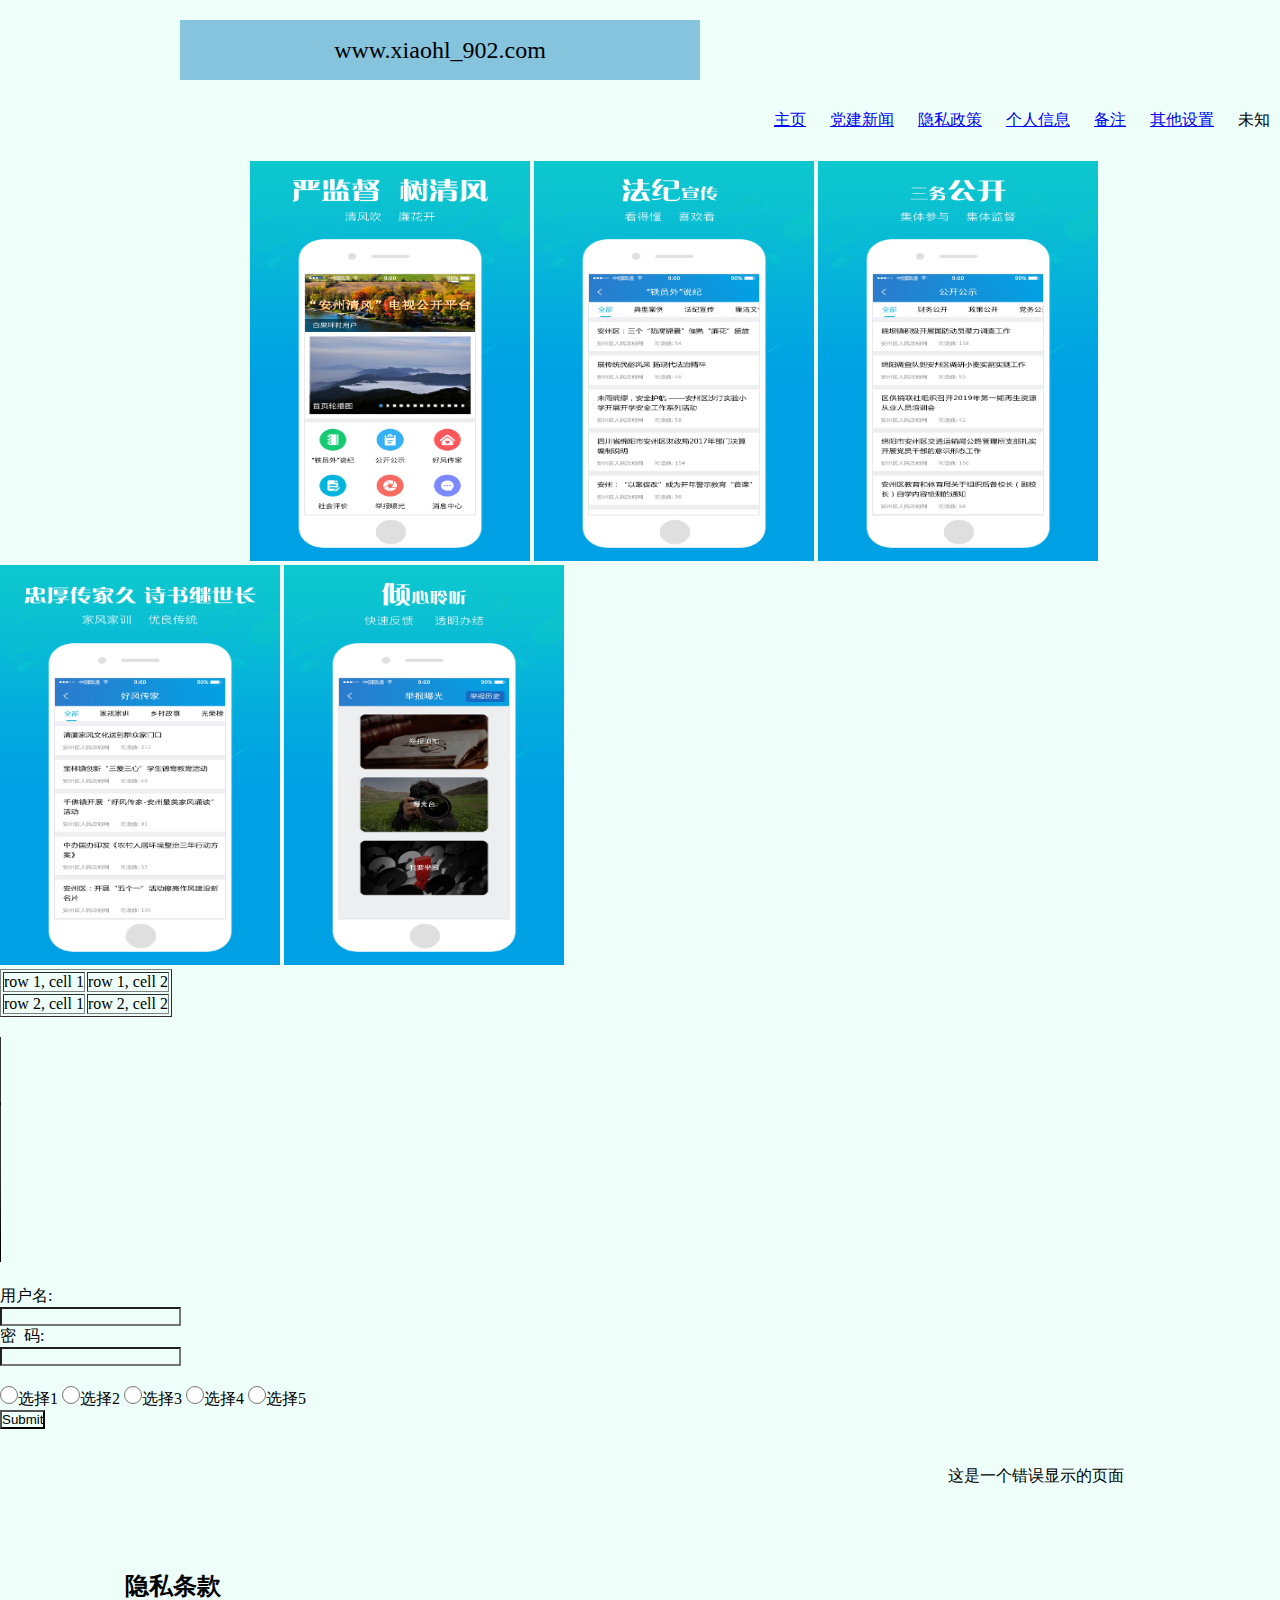
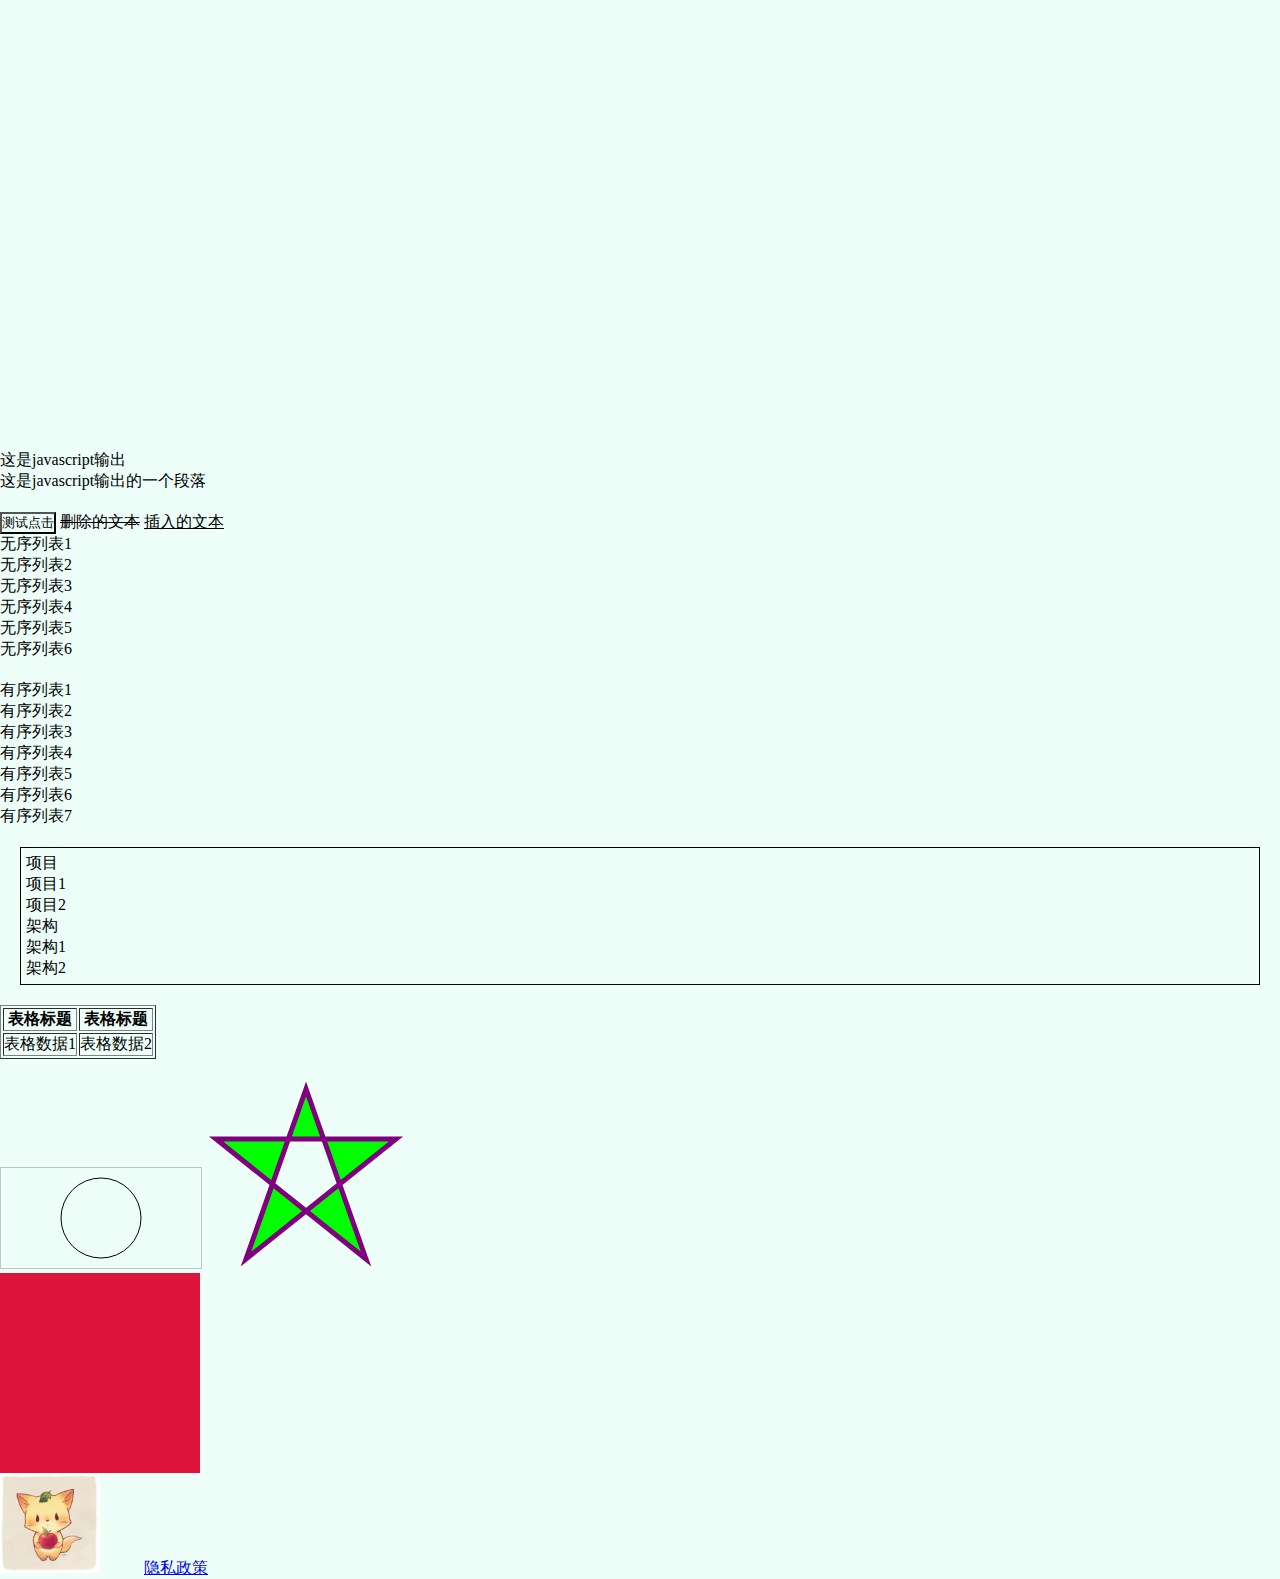
<file: index.html>
<!DOCTYPE html><html lang="en"><head>    <meta charset="UTF-8">    <title>首页</title>    <!--标签定义了文档与外部资源之间的关系。-->    <link rel="stylesheet" type="text/css" href="css/index_css.css">    <!--<link rel="script" type="text/html" href="js/index.js">-->    <!-- 标签描述了基本的链接地址/链接目标，该标签作为HTML文档中所有的链接标签的默认链接:-->    <base href="" target="_blank">    <!--<meta http-equiv="refresh" content="5">-->    <script>        function drag(ev) {            ev.dataTransfer.setData("Text", ev.target.id);        }        //图片拖动        function allowDrop(ev) {            ev.preventDefault();            // alert("1")        }        function drop(ev) {            ev.preventDefault();            var data = ev.dataTransfer.getData("Text");            ev.target.appendChild(document.getElementById(data));        }    </script></head><body style="overflow-x:hidden;overflow-y:scroll"><div class="foot">    <div class="head">        <p class="head_name">www.xiaohl_902.com</p>    </div>    <div class="content_title">        <ul>            <li><a href="model/user/xiaohl.html">主页</a></li>            <li><a href="model/news/news.html">党建新闻</a></li>            <li><a href="model/user/privacy_policy.html">隐私政策</a></li>            <li><a href="model/user/user_info.html">个人信息</a></li>            <li><a href="model/user/remark.html">备注</a></li>            <li><a href="model/setting/setting.html">其他设置</a></li>            <li><a>未知</a></li>        </ul>    </div>    <div style="display:inline;margin-left: 250px">        <img src="img/3.png" style="width: 280px;height: 400px">        <img src="img/4.png" style="width: 280px;height: 400px">        <img src="img/5.png" style="width: 280px;height: 400px">        <img src="img/6.png" style="width: 280px;height: 400px">        <img src="img/7.png" style="width: 280px;height: 400px">    </div>    <div style="width: 300px;height :auto;">        <table border="1">            <tr>                <td>row 1, cell 1</td>                <td>row 1, cell 2</td>            </tr>            <tr>                <td>row 2, cell 1</td>                <td>row 2, cell 2</td>            </tr>        </table>    </div>    <video style="width:400px; height:225px;margin-top: 20px" controls>        <source src="http://clips.vorwaerts-gmbh.de/big_buck_bunny.mp4" type="video/mp4">    </video>    <div style="width: 200px; height: auto; margin-top: 20px">        <form>            用户名:<input type="text" name="user_name">            <br>            密&nbsp;&nbsp;码: <input type="password" name="user_password">        </form>    </div>    <form style="width: auto;height: auto;margin-top: 20px">        <input type="radio" style="width: 18px;height: 18px;" name="age">选择1        <input type="radio" style="width: 18px;height: 18px;" name="age">选择2        <input type="radio" style="width: 18px;height: 18px;" name="age">选择3        <input type="radio" style="width: 18px;height: 18px;" name="age">选择4        <input type="radio" style="width: 18px;height: 18px;" name="age">选择5    </form>    <form style="width: 120px;height: 40px" action="1">        <input type="submit" name="btn_submit">    </form>    <!--内嵌网页-->    <div style="display: inline;width: auto;height:auto">        <div style="width: 340px;height:600px;float: right">            <iframe src="model/default.html" frameborder="0"></iframe>        </div>        <div style="width: 340px;height:600px;">            <iframe src="model/user/privacy_policy.html" frameborder="0"></iframe>        </div>    </div>    <script>        document.write("这是javascript输出")    </script>    <noscript>该浏览器不支持JavaScript</noscript>    <script>        document.write("<p style='width: auto;height:auto'>这是javascript输出的一个段落</p>")    </script>    <button onclick="onclick" style="width: auto;height: auto;margin-top: 20px">        测试点击    </button>    <del>删除的文本</del>    <ins>插入的文本</ins>    <ul>        <li>无序列表1</li>        <li>无序列表2</li>        <li>无序列表3</li>        <li>无序列表4</li>        <li>无序列表5</li>        <li>无序列表6</li>    </ul>    <ol style="margin-top: 20px">        <li>有序列表1</li>        <li>有序列表2</li>        <li>有序列表3</li>        <li>有序列表4</li>        <li>有序列表5</li>        <li>有序列表6</li>        <li>有序列表7</li>    </ol>    <!--定义列表-->    <dl style="border:1px solid #000000;margin-top: 20px;margin-left: 20px;margin-right: 20px;padding: 5px">        <dt>项目</dt>        <dd>项目1</dd>        <dd>项目2</dd>        <dt>架构</dt>        <dd>架构1</dd>        <dd>架构2</dd>    </dl>    <!--表格-->    <table border="1" style="margin-top: 20px;margin-bottom: 20px">        <tr>            <th>表格标题</th>            <th>表格标题</th>        </tr>        <tr>            <td>表格数据1</td>            <td>表格数据2</td>        </tr>    </table>    <canvas id="myCanvas" width="200" height="100" style="border:1px solid #c3c3c3;">        您的浏览器不支持 HTML5 canvas 标签。    </canvas>    <script>        var c = document.getElementById("myCanvas");        var ctx = c.getContext("2d");        // ctx.fillStyle = "#c190ff";        // ctx.fillRect(0, 0, 190, 90);        ctx.beginPath();        ctx.arc(100, 50, 40, 0, 2 * Math.PI);        ctx.stroke();    </script>    <svg xmlns="http://www.w3.org/2000/svg" version="1.1" height="190">        <polygon points="100,10 40,180 190,60 10,60 160,180"                 style="fill:lime;stroke:purple;stroke-width:5;fill-rule:evenodd;"/>    </svg>    <div id="td1" ondrop="drop(event)" ondragover="allowDrop(event)" draggable="true" ondragstart="drag(event)"         style="width: 200px;height:200px;background: crimson">    </div>    <img id="drag1" src="img/logo.png" draggable="true" ondragstart="drag(event)" ondrop="drop(event)"         ondragover="allowDrop(event)" style="width: 100px;height: 100px;background: #86c3dc">    <a style="margin-top: 100px" class="privacy_policy" href="model/user/privacy_policy.html" target="_blank">隐私政策</a></div></body></html>
</file>
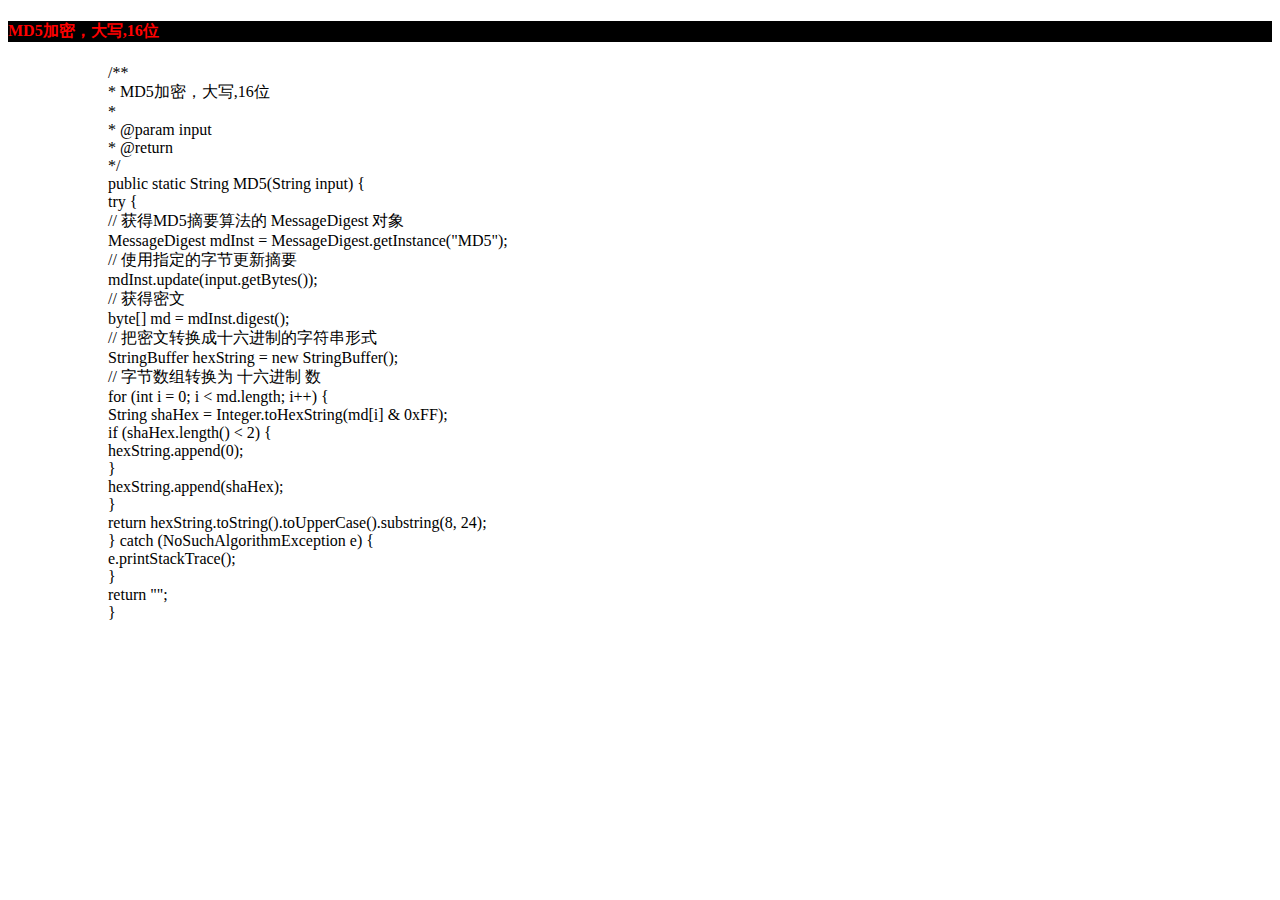
<file: myutil.html>
<!DOCTYPE html>
<html>
<head>
<title>Android 相关的工具</title>

</head>

<body>
	
	
	<h4 style = "color:red;background-color:black;" >
	
	MD5加密，大写,16位 
	
	</h4>

	
	

	<p style ="margin-left:100px;">
	
	
	 /** <br>
     * MD5加密，大写,16位<br>
     *<br>
     * @param input<br>
     * @return<br>
     */<br>
    public static String MD5(String input) {<br>
        try {<br>
            // 获得MD5摘要算法的 MessageDigest 对象<br>
            MessageDigest mdInst = MessageDigest.getInstance("MD5");<br>
            // 使用指定的字节更新摘要<br>
            mdInst.update(input.getBytes());<br>
            // 获得密文<br>
            byte[] md = mdInst.digest();<br>
            // 把密文转换成十六进制的字符串形式<br>
            StringBuffer hexString = new StringBuffer();<br>
            // 字节数组转换为 十六进制 数<br>
            for (int i = 0; i < md.length; i++) {<br>
                String shaHex = Integer.toHexString(md[i] & 0xFF);<br>
                if (shaHex.length() < 2) {<br>
                    hexString.append(0);<br>
                }<br>
                hexString.append(shaHex);<br>
            }<br>
            return hexString.toString().toUpperCase().substring(8, 24);<br>
        } catch (NoSuchAlgorithmException e) {<br>
            e.printStackTrace();<br>
        }<br>
        return "";<br>
    }<br>
	
	</p>
	

</body>
</html>
</file>
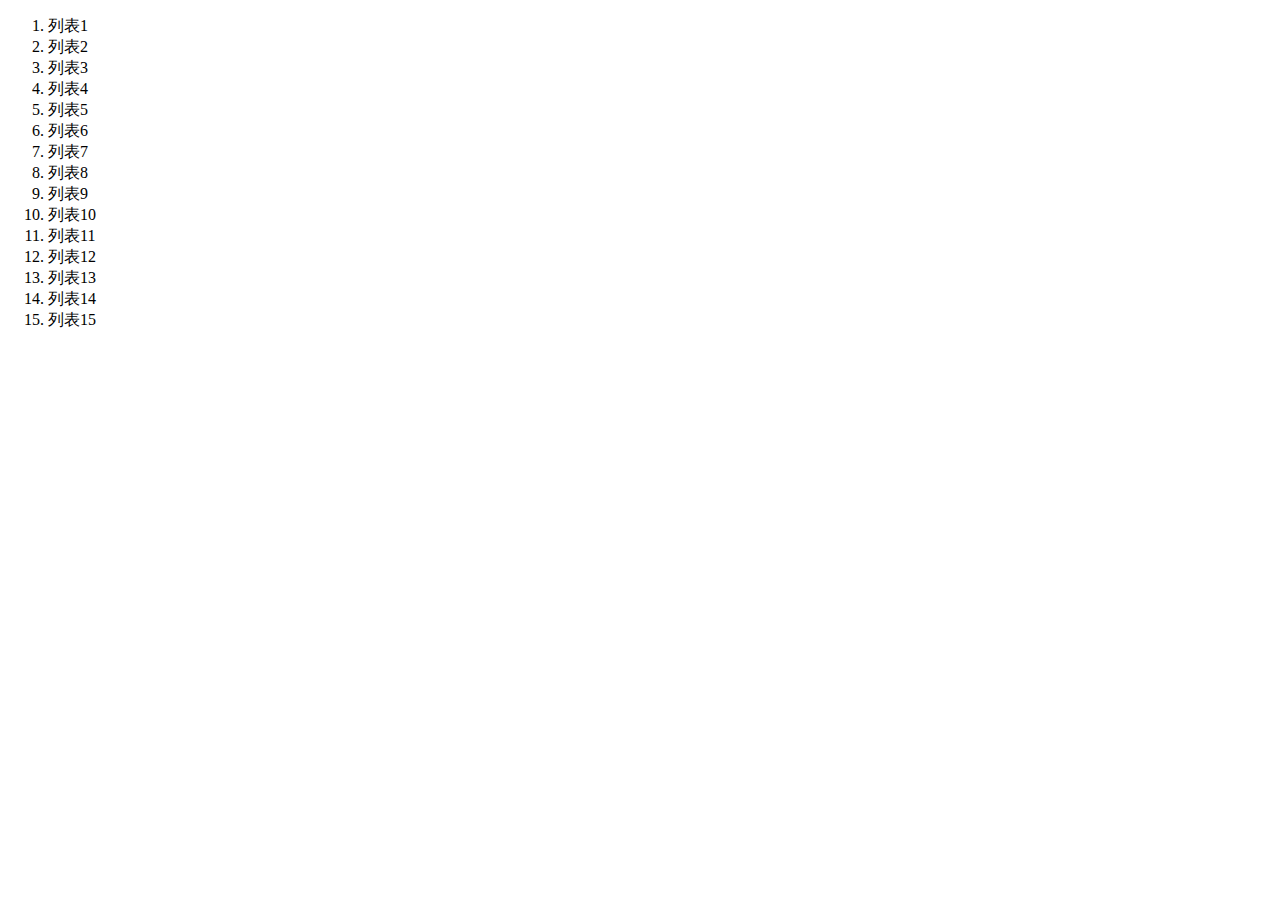
<file: test.html>
<!DOCTYPE html>
<html>
<head>
<title>测试</title>

</head>

<body>
	

	<p style ="margin-left:100px;">
	
	<ol>
		<li>列表1</li>
		<li>列表2</li>
		<li>列表3</li>
		<li>列表4</li>
		<li>列表5</li>
		<li>列表6</li>
		<li>列表7</li>
		<li>列表8</li>
		<li>列表9</li>
		<li>列表10</li>
		<li>列表11</li>
		<li>列表12</li>
		<li>列表13</li>
		<li>列表14</li>
		<li>列表15</li>
	</ol>
	

</body>
</html>
</file>
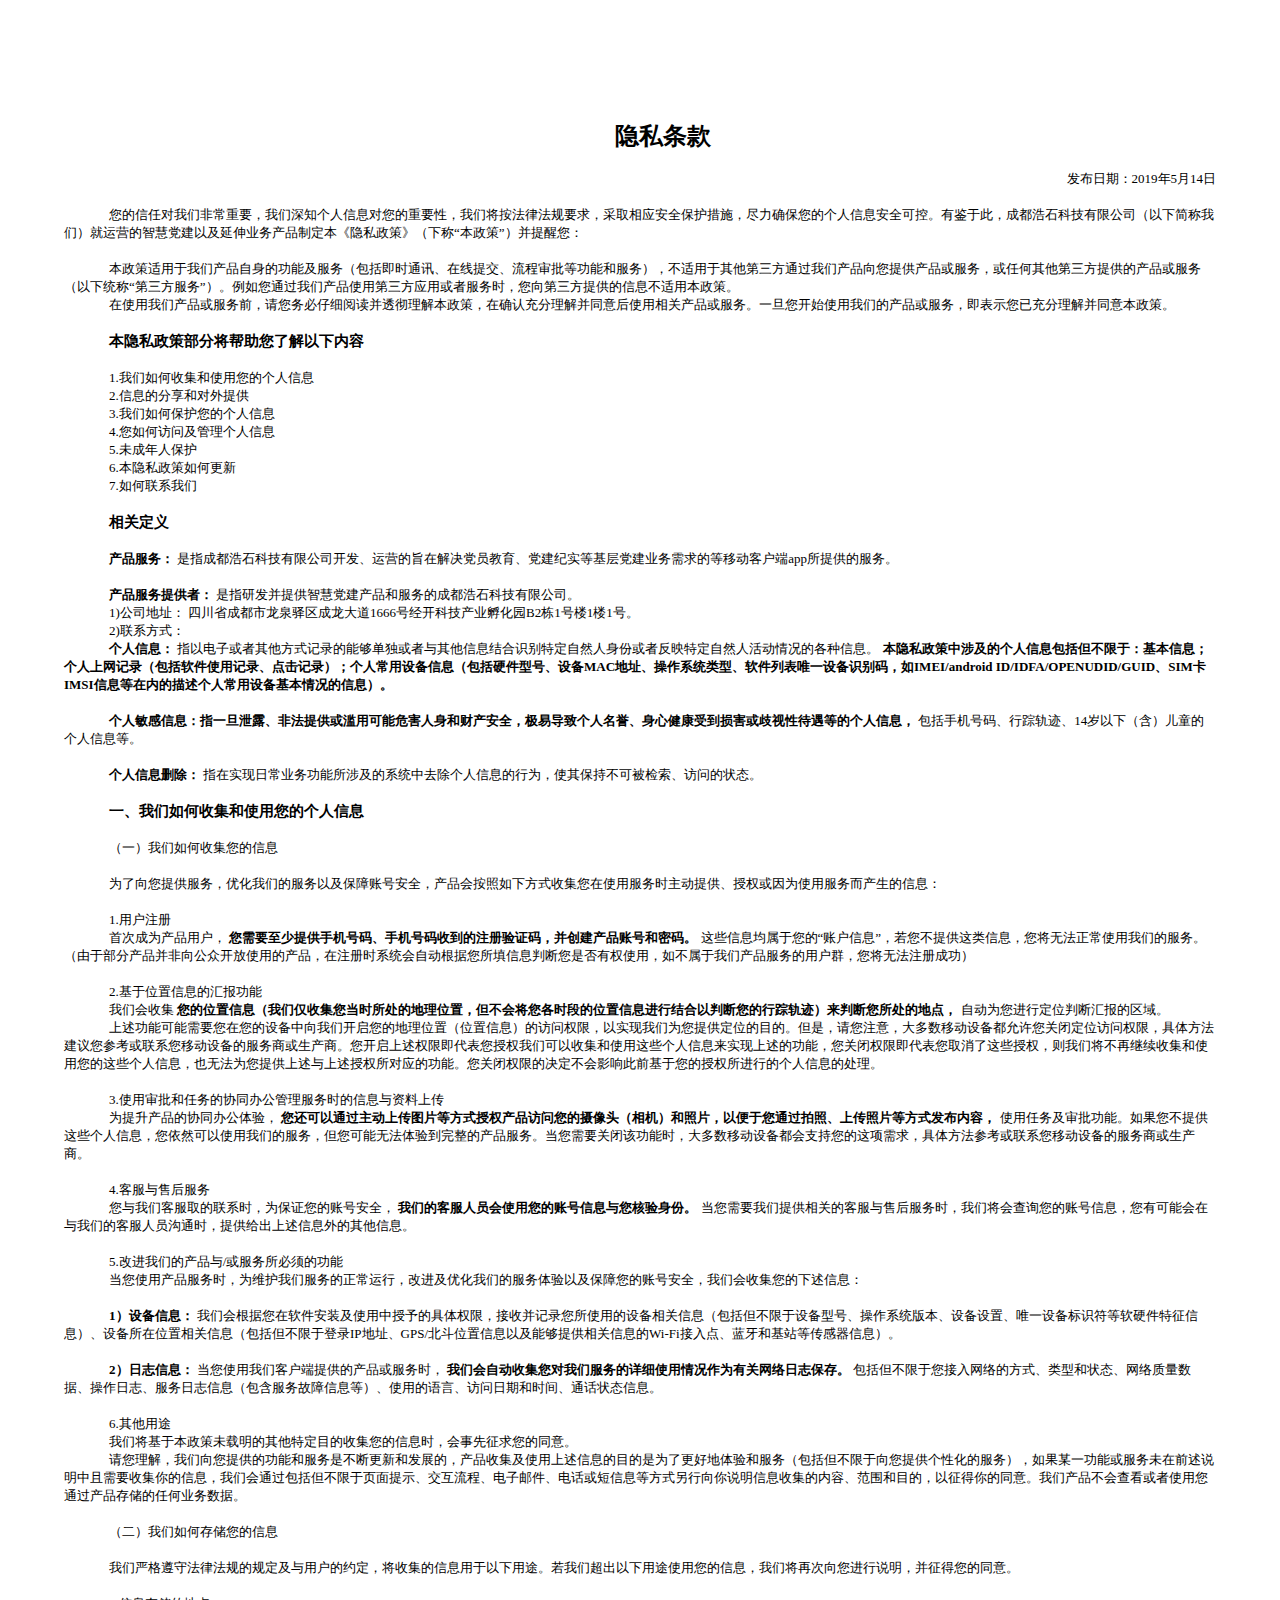
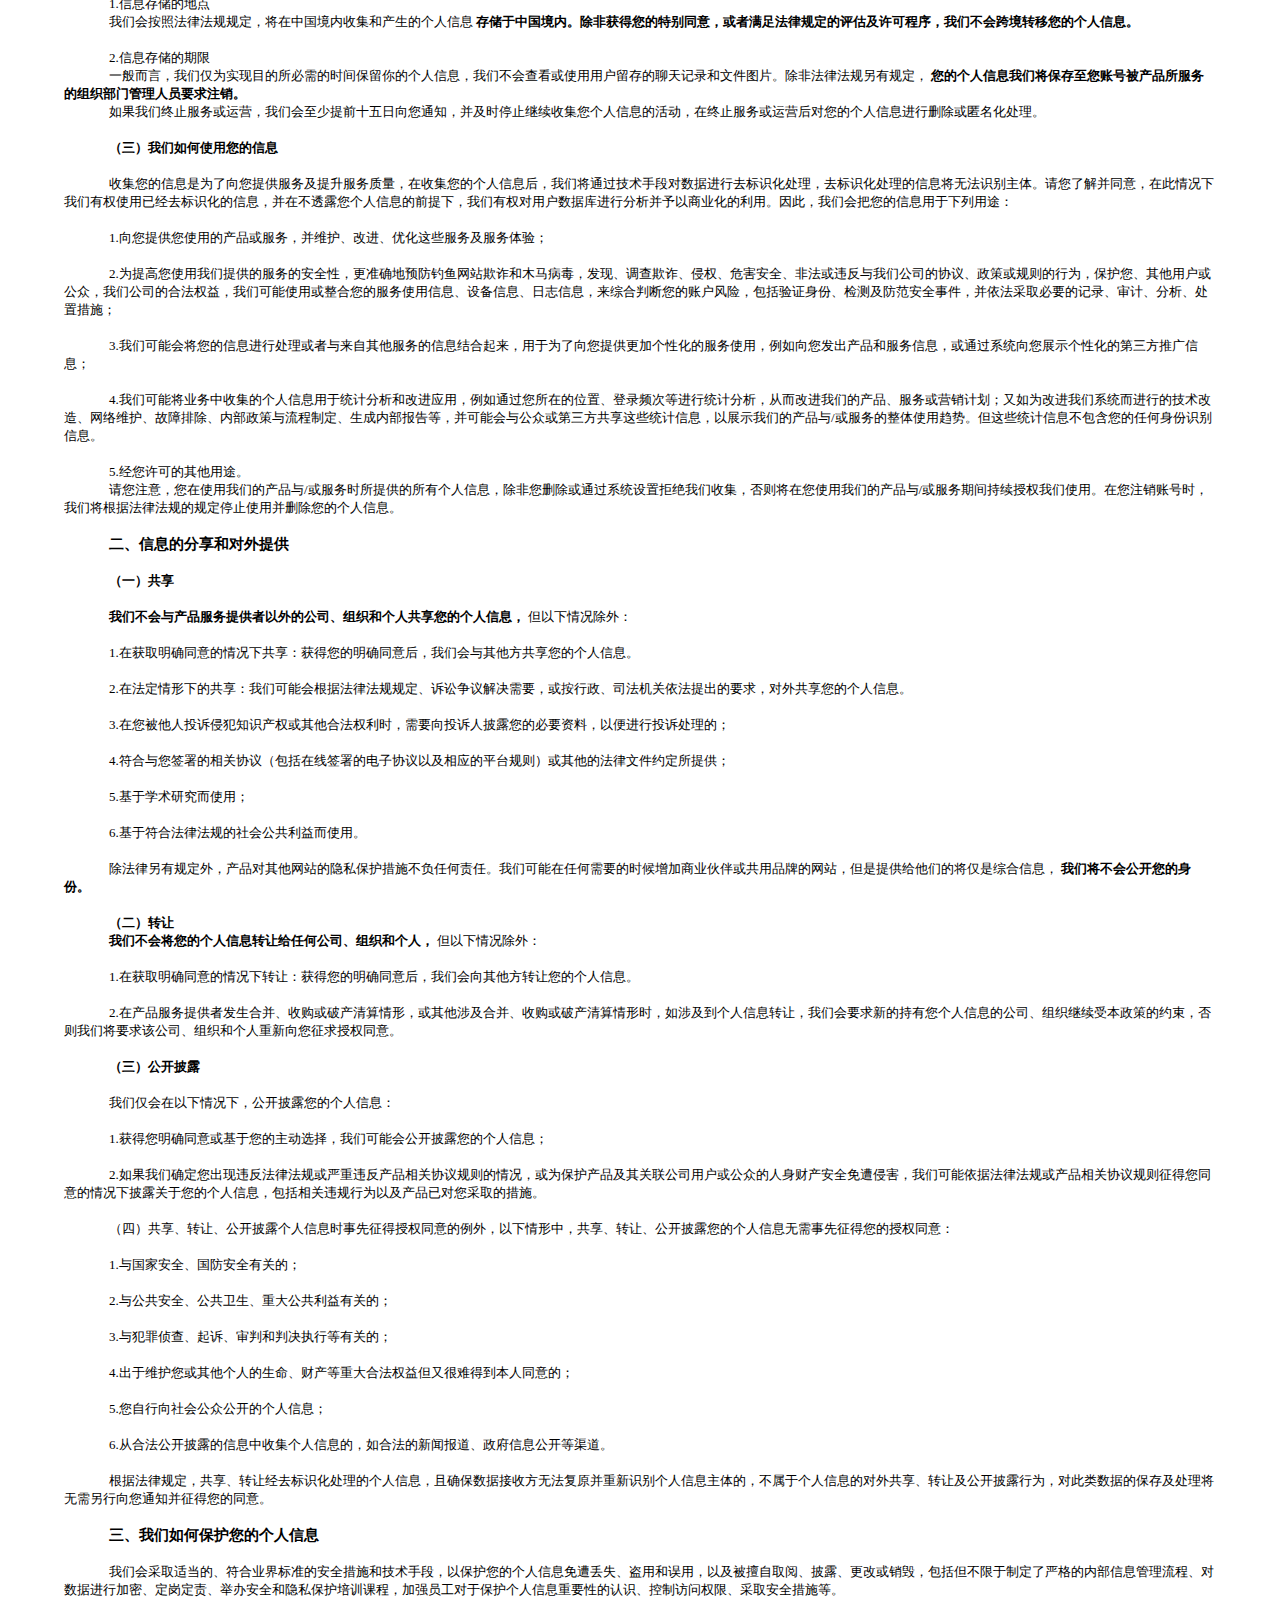
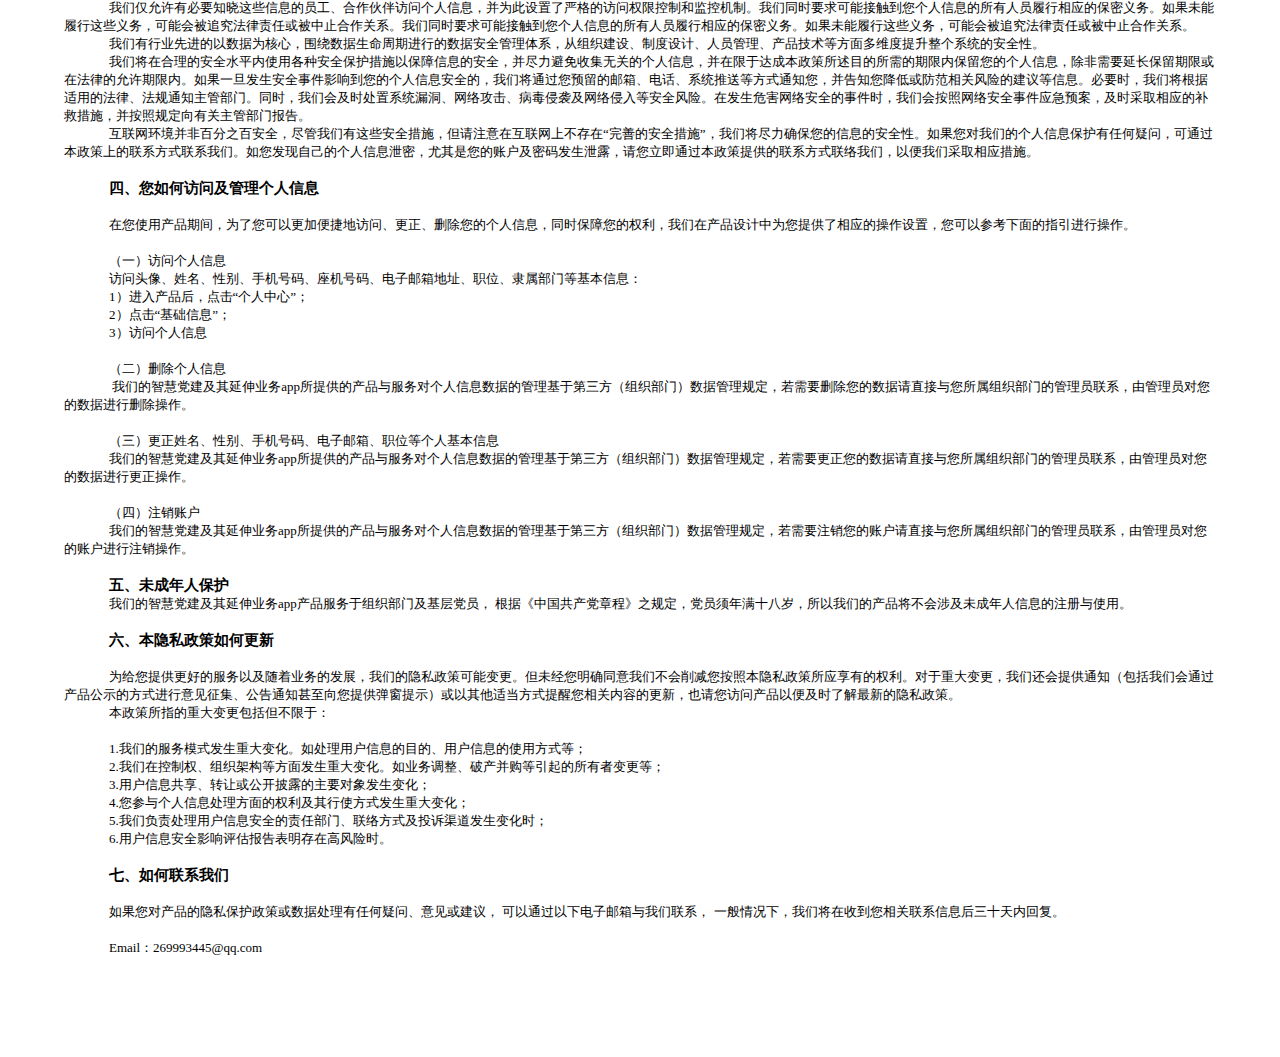
<file: content/privacy_policy.html>
<!DOCTYPE html><html lang="en"><head>    <meta charset="UTF-8">    <title>隐私政策</title>    <style>        * {            padding: 0;            margin: 0        }        body, html {            width: 100%;            height: 100%;        }        .content {            width: 90%;            /* 上  右  下  左*/            margin: auto;            padding: 100px 0px 100px 0px;            text-indent: 45px        }        p, b {            font-size: 13px        }        h4 {            font-size: 15px        }        .title {            font-size: 24px;            margin-top: 20px;            text-align: center        }        .time {            text-align: right        }    </style></head><body><div class="content">    <h2 class="title">隐私条款</h2>    <br>    <p class="time">发布日期：2019年5月14日</p>    <br>    <p>        您的信任对我们非常重要，我们深知个人信息对您的重要性，我们将按法律法规要求，采取相应安全保护措施，尽力确保您的个人信息安全可控。有鉴于此，成都浩石科技有限公司（以下简称我们）就运营的智慧党建以及延伸业务产品制定本《隐私政策》（下称“本政策”）并提醒您：</p>    <br>    <p>        本政策适用于我们产品自身的功能及服务（包括即时通讯、在线提交、流程审批等功能和服务），不适用于其他第三方通过我们产品向您提供产品或服务，或任何其他第三方提供的产品或服务（以下统称“第三方服务”）。例如您通过我们产品使用第三方应用或者服务时，您向第三方提供的信息不适用本政策。    </p>    <p>在使用我们产品或服务前，请您务必仔细阅读并透彻理解本政策，在确认充分理解并同意后使用相关产品或服务。一旦您开始使用我们的产品或服务，即表示您已充分理解并同意本政策。</p>    <br>    <h4>本隐私政策部分将帮助您了解以下内容</h4>    <br>    <p>1.我们如何收集和使用您的个人信息</p>    <p>2.信息的分享和对外提供</p>    <p>3.我们如何保护您的个人信息</p>    <p>4.您如何访问及管理个人信息</p>    <p>5.未成年人保护</p>    <p>6.本隐私政策如何更新</p>    <p>7.如何联系我们</p>    <br>    <h4>相关定义</h4>    <br>    <p>        <b>产品服务：</b>        是指成都浩石科技有限公司开发、运营的旨在解决党员教育、党建纪实等基层党建业务需求的等移动客户端app所提供的服务。</p>    <br>    <p><b>产品服务提供者：</b>        是指研发并提供智慧党建产品和服务的成都浩石科技有限公司。</p>    <p>1)公司地址： 四川省成都市龙泉驿区成龙大道1666号经开科技产业孵化园B2栋1号楼1楼1号。</p>    <p>2)联系方式：</p>    <p>        <b>            个人信息：        </b>        指以电子或者其他方式记录的能够单独或者与其他信息结合识别特定自然人身份或者反映特定自然人活动情况的各种信息。        <b>            本隐私政策中涉及的个人信息包括但不限于：基本信息；个人上网记录（包括软件使用记录、点击记录）；个人常用设备信息（包括硬件型号、设备MAC地址、操作系统类型、软件列表唯一设备识别码，如IMEI&#47;android            ID&#47;IDFA&#47;OPENUDID&#47;GUID、SIM卡IMSI信息等在内的描述个人常用设备基本情况的信息）。        </b>    </p>    <br>    <p>        <b>            个人敏感信息：指一旦泄露、非法提供或滥用可能危害人身和财产安全，极易导致个人名誉、身心健康受到损害或歧视性待遇等的个人信息，        </b>        包括手机号码、行踪轨迹、14岁以下（含）儿童的个人信息等。</p>    <br>    <p>        <b>            个人信息删除：        </b>        指在实现日常业务功能所涉及的系统中去除个人信息的行为，使其保持不可被检索、访问的状态。</p>    <br>    <h4>一、我们如何收集和使用您的个人信息</h4>    <br>    <p>（一）我们如何收集您的信息</p>    <br>    <p>为了向您提供服务，优化我们的服务以及保障账号安全，产品会按照如下方式收集您在使用服务时主动提供、授权或因为使用服务而产生的信息：</p>    <br>    <p>1.用户注册</p>    <p>        首次成为产品用户，        <b>            您需要至少提供手机号码、手机号码收到的注册验证码，并创建产品账号和密码。        </b>        这些信息均属于您的“账户信息”，若您不提供这类信息，您将无法正常使用我们的服务。（由于部分产品并非向公众开放使用的产品，在注册时系统会自动根据您所填信息判断您是否有权使用，如不属于我们产品服务的用户群，您将无法注册成功）    </p>    <br>    <p>2.基于位置信息的汇报功能</p>    <p>我们会收集        <b>            您的位置信息（我们仅收集您当时所处的地理位置，但不会将您各时段的位置信息进行结合以判断您的行踪轨迹）来判断您所处的地点，        </b>        自动为您进行定位判断汇报的区域。</p>    <p>        上述功能可能需要您在您的设备中向我们开启您的地理位置（位置信息）的访问权限，以实现我们为您提供定位的目的。但是，请您注意，大多数移动设备都允许您关闭定位访问权限，具体方法建议您参考或联系您移动设备的服务商或生产商。您开启上述权限即代表您授权我们可以收集和使用这些个人信息来实现上述的功能，您关闭权限即代表您取消了这些授权，则我们将不再继续收集和使用您的这些个人信息，也无法为您提供上述与上述授权所对应的功能。您关闭权限的决定不会影响此前基于您的授权所进行的个人信息的处理。 </p>    <br>    <p>3.使用审批和任务的协同办公管理服务时的信息与资料上传</p>    <p>        为提升产品的协同办公体验，        <b>            您还可以通过主动上传图片等方式授权产品访问您的摄像头（相机）和照片，以便于您通过拍照、上传照片等方式发布内容，        </b>        使用任务及审批功能。如果您不提供这些个人信息，您依然可以使用我们的服务，但您可能无法体验到完整的产品服务。当您需要关闭该功能时，大多数移动设备都会支持您的这项需求，具体方法参考或联系您移动设备的服务商或生产商。</p>    <br>    <p>4.客服与售后服务</p>    <p>        您与我们客服取的联系时，为保证您的账号安全，        <b>            我们的客服人员会使用您的账号信息与您核验身份。        </b>        当您需要我们提供相关的客服与售后服务时，我们将会查询您的账号信息，您有可能会在与我们的客服人员沟通时，提供给出上述信息外的其他信息。</p>    <br>    <p>5.改进我们的产品与/或服务所必须的功能</p>    <p>当您使用产品服务时，为维护我们服务的正常运行，改进及优化我们的服务体验以及保障您的账号安全，我们会收集您的下述信息：</p>    <br>    <p>        <b>            1）设备信息：        </b>        我们会根据您在软件安装及使用中授予的具体权限，接收并记录您所使用的设备相关信息（包括但不限于设备型号、操作系统版本、设备设置、唯一设备标识符等软硬件特征信息）、设备所在位置相关信息（包括但不限于登录IP地址、GPS/北斗位置信息以及能够提供相关信息的Wi-Fi接入点、蓝牙和基站等传感器信息）。    </p>    <br>    <p>        <b>            2）日志信息：        </b>        当您使用我们客户端提供的产品或服务时，        <b>            我们会自动收集您对我们服务的详细使用情况作为有关网络日志保存。        </b>        包括但不限于您接入网络的方式、类型和状态、网络质量数据、操作日志、服务日志信息（包含服务故障信息等）、使用的语言、访问日期和时间、通话状态信息。    </p>    <br>    <p>6.其他用途</p>    <p>我们将基于本政策未载明的其他特定目的收集您的信息时，会事先征求您的同意。</p>    <p>        请您理解，我们向您提供的功能和服务是不断更新和发展的，产品收集及使用上述信息的目的是为了更好地体验和服务（包括但不限于向您提供个性化的服务），如果某一功能或服务未在前述说明中且需要收集你的信息，我们会通过包括但不限于页面提示、交互流程、电子邮件、电话或短信息等方式另行向你说明信息收集的内容、范围和目的，以征得你的同意。我们产品不会查看或者使用您通过产品存储的任何业务数据。</p>    <br>    <p>（二）我们如何存储您的信息</p>    <br>    <p>我们严格遵守法律法规的规定及与用户的约定，将收集的信息用于以下用途。若我们超出以下用途使用您的信息，我们将再次向您进行说明，并征得您的同意。</p>    <br>    <p>1.信息存储的地点</p>    <p>我们会按照法律法规规定，将在中国境内收集和产生的个人信息        <b>            存储于中国境内。除非获得您的特别同意，或者满足法律规定的评估及许可程序，我们不会跨境转移您的个人信息。        </b>    </p>    <br>    <p>2.信息存储的期限</p>    <p>一般而言，我们仅为实现目的所必需的时间保留你的个人信息，我们不会查看或使用用户留存的聊天记录和文件图片。除非法律法规另有规定，        <b>            您的个人信息我们将保存至您账号被产品所服务的组织部门管理人员要求注销。        </b>    </p>    <p>如果我们终止服务或运营，我们会至少提前十五日向您通知，并及时停止继续收集您个人信息的活动，在终止服务或运营后对您的个人信息进行删除或匿名化处理。</p>    <br>    <p>        <b>            （三）我们如何使用您的信息        </b>    </p>    <br>    <p>        收集您的信息是为了向您提供服务及提升服务质量，在收集您的个人信息后，我们将通过技术手段对数据进行去标识化处理，去标识化处理的信息将无法识别主体。请您了解并同意，在此情况下我们有权使用已经去标识化的信息，并在不透露您个人信息的前提下，我们有权对用户数据库进行分析并予以商业化的利用。因此，我们会把您的信息用于下列用途：</p>    <br>    <p>1.向您提供您使用的产品或服务，并维护、改进、优化这些服务及服务体验；</p>    <br>    <p>        2.为提高您使用我们提供的服务的安全性，更准确地预防钓鱼网站欺诈和木马病毒，发现、调查欺诈、侵权、危害安全、非法或违反与我们公司的协议、政策或规则的行为，保护您、其他用户或公众，我们公司的合法权益，我们可能使用或整合您的服务使用信息、设备信息、日志信息，来综合判断您的账户风险，包括验证身份、检测及防范安全事件，并依法采取必要的记录、审计、分析、处置措施；</p>    <br>    <p>3.我们可能会将您的信息进行处理或者与来自其他服务的信息结合起来，用于为了向您提供更加个性化的服务使用，例如向您发出产品和服务信息，或通过系统向您展示个性化的第三方推广信息；</p>    <br>    <p>        4.我们可能将业务中收集的个人信息用于统计分析和改进应用，例如通过您所在的位置、登录频次等进行统计分析，从而改进我们的产品、服务或营销计划；又如为改进我们系统而进行的技术改造、网络维护、故障排除、内部政策与流程制定、生成内部报告等，并可能会与公众或第三方共享这些统计信息，以展示我们的产品与/或服务的整体使用趋势。但这些统计信息不包含您的任何身份识别信息。</p>    <br>    <p>5.经您许可的其他用途。</p>    <p>        请您注意，您在使用我们的产品与/或服务时所提供的所有个人信息，除非您删除或通过系统设置拒绝我们收集，否则将在您使用我们的产品与/或服务期间持续授权我们使用。在您注销账号时，我们将根据法律法规的规定停止使用并删除您的个人信息。</p>    <br>    <h4>二、信息的分享和对外提供</h4>    <br>    <p>        <b>            （一）共享        </b>    </p>    <br>    <p>        <b>            我们不会与产品服务提供者以外的公司、组织和个人共享您的个人信息，        </b>        但以下情况除外：    </p>    <br>    <p>1.在获取明确同意的情况下共享：获得您的明确同意后，我们会与其他方共享您的个人信息。</p>    <br>    <p>2.在法定情形下的共享：我们可能会根据法律法规规定、诉讼争议解决需要，或按行政、司法机关依法提出的要求，对外共享您的个人信息。</p>    <br>    <p>3.在您被他人投诉侵犯知识产权或其他合法权利时，需要向投诉人披露您的必要资料，以便进行投诉处理的；</p>    <br>    <p>4.符合与您签署的相关协议（包括在线签署的电子协议以及相应的平台规则）或其他的法律文件约定所提供；</p>    <br>    <p>5.基于学术研究而使用；</p>    <br>    <p>6.基于符合法律法规的社会公共利益而使用。</p>    <br>    <p>除法律另有规定外，产品对其他网站的隐私保护措施不负任何责任。我们可能在任何需要的时候增加商业伙伴或共用品牌的网站，但是提供给他们的将仅是综合信息，        <b>            我们将不会公开您的身份。        </b>    </p>    <br>    <p>        <b>            （二）转让        </b>    </p>    <p>        <b>            我们不会将您的个人信息转让给任何公司、组织和个人，        </b>        但以下情况除外：    </p>    <br>    <p>1.在获取明确同意的情况下转让：获得您的明确同意后，我们会向其他方转让您的个人信息。</p>    <br>    <p>        2.在产品服务提供者发生合并、收购或破产清算情形，或其他涉及合并、收购或破产清算情形时，如涉及到个人信息转让，我们会要求新的持有您个人信息的公司、组织继续受本政策的约束，否则我们将要求该公司、组织和个人重新向您征求授权同意。</p>    <br>    <p>        <b>            （三）公开披露        </b>    </p>    <br>    <p>我们仅会在以下情况下，公开披露您的个人信息：</p>    <br>    <p>1.获得您明确同意或基于您的主动选择，我们可能会公开披露您的个人信息；</p>    <br>    <p>        2.如果我们确定您出现违反法律法规或严重违反产品相关协议规则的情况，或为保护产品及其关联公司用户或公众的人身财产安全免遭侵害，我们可能依据法律法规或产品相关协议规则征得您同意的情况下披露关于您的个人信息，包括相关违规行为以及产品已对您采取的措施。</p>    <br>    <p>（四）共享、转让、公开披露个人信息时事先征得授权同意的例外，以下情形中，共享、转让、公开披露您的个人信息无需事先征得您的授权同意：</p>    <br>    <p>1.与国家安全、国防安全有关的；</p>    <br>    <p>2.与公共安全、公共卫生、重大公共利益有关的；</p>    <br>    <p>3.与犯罪侦查、起诉、审判和判决执行等有关的；</p>    <br>    <p>4.出于维护您或其他个人的生命、财产等重大合法权益但又很难得到本人同意的；</p>    <br>    <p>5.您自行向社会公众公开的个人信息；</p>    <br>    <p>6.从合法公开披露的信息中收集个人信息的，如合法的新闻报道、政府信息公开等渠道。</p>    <br>    <p>根据法律规定，共享、转让经去标识化处理的个人信息，且确保数据接收方无法复原并重新识别个人信息主体的，不属于个人信息的对外共享、转让及公开披露行为，对此类数据的保存及处理将无需另行向您通知并征得您的同意。</p>    <br>    <h4>三、我们如何保护您的个人信息</h4>    <br>    <p>        我们会采取适当的、符合业界标准的安全措施和技术手段，以保护您的个人信息免遭丢失、盗用和误用，以及被擅自取阅、披露、更改或销毁，包括但不限于制定了严格的内部信息管理流程、对数据进行加密、定岗定责、举办安全和隐私保护培训课程，加强员工对于保护个人信息重要性的认识、控制访问权限、采取安全措施等。</p>    <p>        我们仅允许有必要知晓这些信息的员工、合作伙伴访问个人信息，并为此设置了严格的访问权限控制和监控机制。我们同时要求可能接触到您个人信息的所有人员履行相应的保密义务。如果未能履行这些义务，可能会被追究法律责任或被中止合作关系。我们同时要求可能接触到您个人信息的所有人员履行相应的保密义务。如果未能履行这些义务，可能会被追究法律责任或被中止合作关系。</p>    <p>我们有行业先进的以数据为核心，围绕数据生命周期进行的数据安全管理体系，从组织建设、制度设计、人员管理、产品技术等方面多维度提升整个系统的安全性。</p>    <p>        我们将在合理的安全水平内使用各种安全保护措施以保障信息的安全，并尽力避免收集无关的个人信息，并在限于达成本政策所述目的所需的期限内保留您的个人信息，除非需要延长保留期限或在法律的允许期限内。如果一旦发生安全事件影响到您的个人信息安全的，我们将通过您预留的邮箱、电话、系统推送等方式通知您，并告知您降低或防范相关风险的建议等信息。必要时，我们将根据适用的法律、法规通知主管部门。同时，我们会及时处置系统漏洞、网络攻击、病毒侵袭及网络侵入等安全风险。在发生危害网络安全的事件时，我们会按照网络安全事件应急预案，及时采取相应的补救措施，并按照规定向有关主管部门报告。</p>    <p>        互联网环境并非百分之百安全，尽管我们有这些安全措施，但请注意在互联网上不存在“完善的安全措施”，我们将尽力确保您的信息的安全性。如果您对我们的个人信息保护有任何疑问，可通过本政策上的联系方式联系我们。如您发现自己的个人信息泄密，尤其是您的账户及密码发生泄露，请您立即通过本政策提供的联系方式联络我们，以便我们采取相应措施。</p>    <br>    <h4>四、您如何访问及管理个人信息</h4>    <br>    <p>在您使用产品期间，为了您可以更加便捷地访问、更正、删除您的个人信息，同时保障您的权利，我们在产品设计中为您提供了相应的操作设置，您可以参考下面的指引进行操作。</p>    <br>    <p>（一）访问个人信息</p>    <p>访问头像、姓名、性别、手机号码、座机号码、电子邮箱地址、职位、隶属部门等基本信息：</p>    <p>1）进入产品后，点击“个人中心”；</p>    <p>2）点击“基础信息”；</p>    <p>3）访问个人信息</p>    <br>    <p>（二）删除个人信息</p>    <p> 我们的智慧党建及其延伸业务app所提供的产品与服务对个人信息数据的管理基于第三方（组织部门）数据管理规定，若需要删除您的数据请直接与您所属组织部门的管理员联系，由管理员对您的数据进行删除操作。</p>    <br>    <p>（三）更正姓名、性别、手机号码、电子邮箱、职位等个人基本信息</p>    <p>我们的智慧党建及其延伸业务app所提供的产品与服务对个人信息数据的管理基于第三方（组织部门）数据管理规定，若需要更正您的数据请直接与您所属组织部门的管理员联系，由管理员对您的数据进行更正操作。</p>    <br>    <p>（四）注销账户</p>    <p>我们的智慧党建及其延伸业务app所提供的产品与服务对个人信息数据的管理基于第三方（组织部门）数据管理规定，若需要注销您的账户请直接与您所属组织部门的管理员联系，由管理员对您的账户进行注销操作。</p>    <br>    <h4>五、未成年人保护</h4>    <p>我们的智慧党建及其延伸业务app产品服务于组织部门及基层党员， 根据《中国共产党章程》之规定，党员须年满十八岁，所以我们的产品将不会涉及未成年人信息的注册与使用。</p>    <br>    <h4>六、本隐私政策如何更新</h4>    <br>    <p>        为给您提供更好的服务以及随着业务的发展，我们的隐私政策可能变更。但未经您明确同意我们不会削减您按照本隐私政策所应享有的权利。对于重大变更，我们还会提供通知（包括我们会通过产品公示的方式进行意见征集、公告通知甚至向您提供弹窗提示）或以其他适当方式提醒您相关内容的更新，也请您访问产品以便及时了解最新的隐私政策。</p>    <p>本政策所指的重大变更包括但不限于：</p>    <br>    <p>1.我们的服务模式发生重大变化。如处理用户信息的目的、用户信息的使用方式等；</p>    <p>2.我们在控制权、组织架构等方面发生重大变化。如业务调整、破产并购等引起的所有者变更等；</p>    <p>3.用户信息共享、转让或公开披露的主要对象发生变化；</p>    <p>4.您参与个人信息处理方面的权利及其行使方式发生重大变化；</p>    <p>5.我们负责处理用户信息安全的责任部门、联络方式及投诉渠道发生变化时；</p>    <p>6.用户信息安全影响评估报告表明存在高风险时。 </p>    <br>    <h4>七、如何联系我们</h4>    <br>    <p>如果您对产品的隐私保护政策或数据处理有任何疑问、意见或建议， 可以通过以下电子邮箱与我们联系， 一般情况下，我们将在收到您相关联系信息后三十天内回复。</p>    <br>    <p>Email：269993445@qq.com</p></div></body></html>
</file>
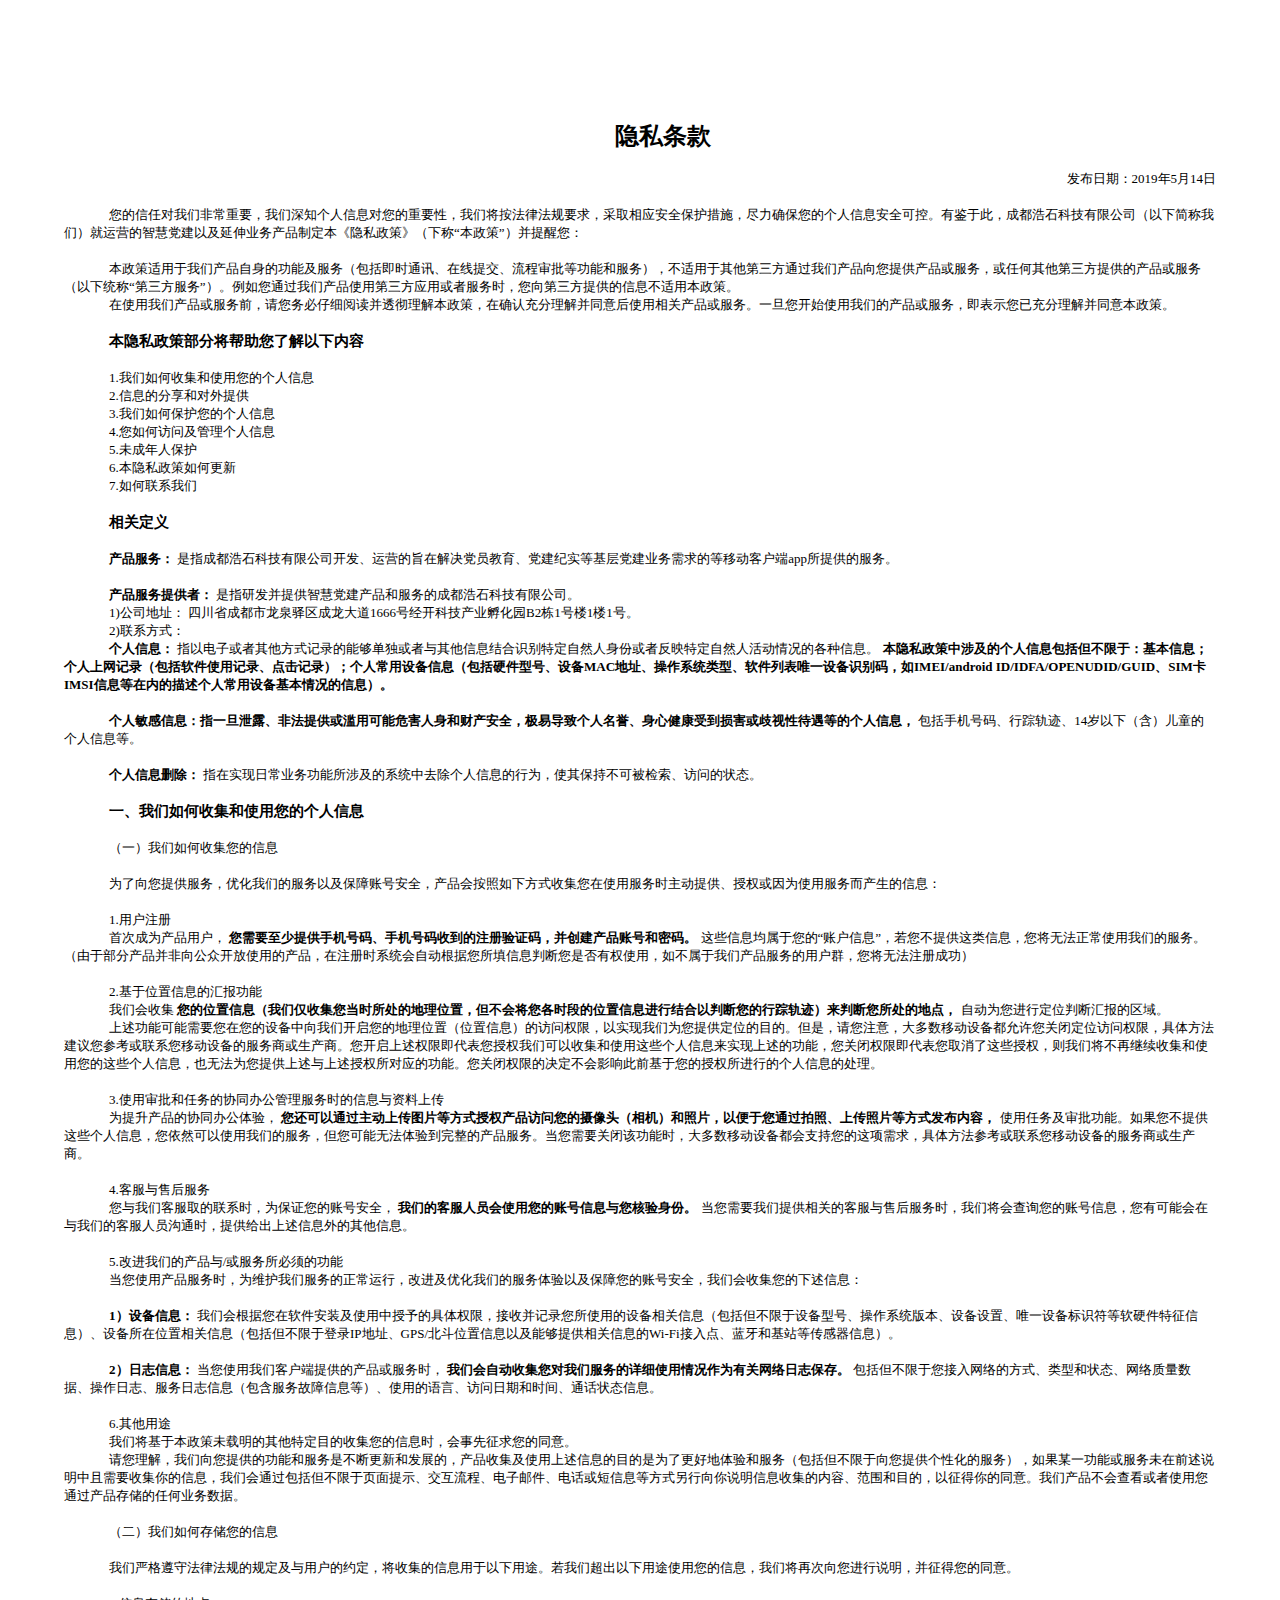
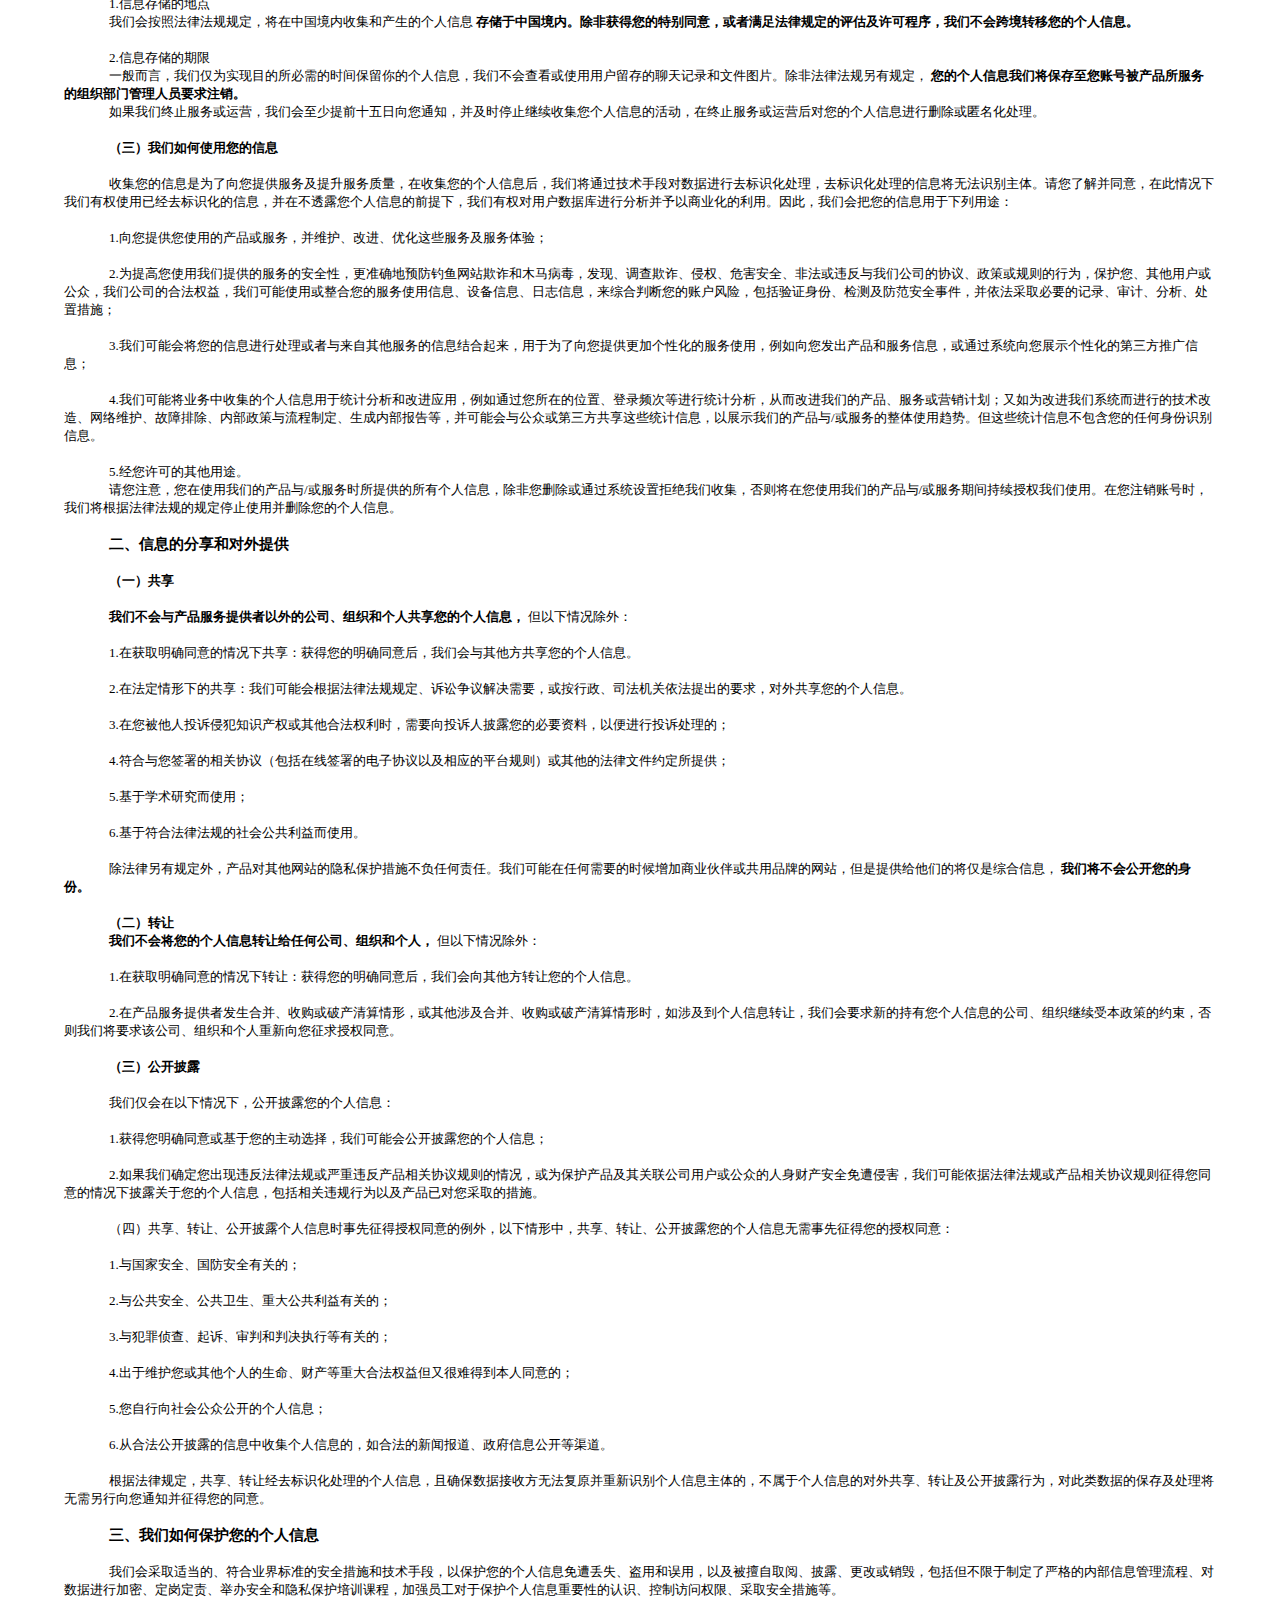
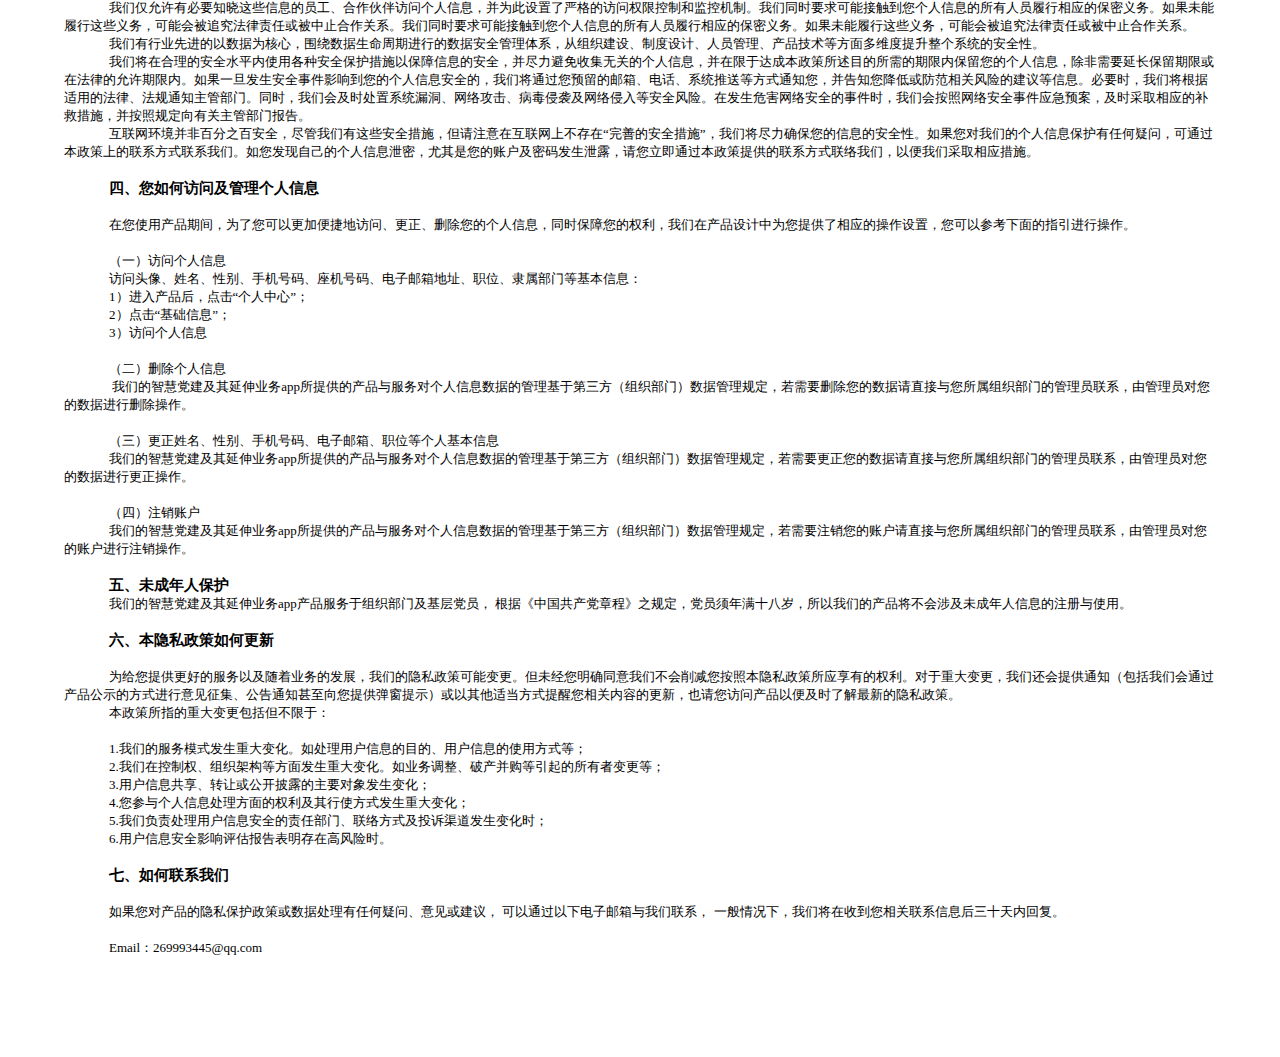
<file: model/user/privacy_policy.html>
<!DOCTYPE html><html lang="en"><head>    <meta charset="UTF-8">    <title>隐私政策</title>    <style>        * {            padding: 0;            margin: 0        }        body, html {            width: 100%;            height: 100%;        }        .content {            width: 90%;            /* 上  右  下  左*/            margin: auto;            padding: 100px 0px 100px 0px;            text-indent: 45px        }        p, b {            font-size: 13px        }        h4 {            font-size: 15px        }        .title {            font-size: 24px;            margin-top: 20px;            text-align: center        }        .time {            text-align: right        }    </style></head><body style="overflow-x:hidden;overflow-y:scroll"><div class="content">    <h2 class="title">隐私条款</h2>    <br>    <p class="time">发布日期：2019年5月14日</p>    <br>    <p>        您的信任对我们非常重要，我们深知个人信息对您的重要性，我们将按法律法规要求，采取相应安全保护措施，尽力确保您的个人信息安全可控。有鉴于此，成都浩石科技有限公司（以下简称我们）就运营的智慧党建以及延伸业务产品制定本《隐私政策》（下称“本政策”）并提醒您：</p>    <br>    <p>        本政策适用于我们产品自身的功能及服务（包括即时通讯、在线提交、流程审批等功能和服务），不适用于其他第三方通过我们产品向您提供产品或服务，或任何其他第三方提供的产品或服务（以下统称“第三方服务”）。例如您通过我们产品使用第三方应用或者服务时，您向第三方提供的信息不适用本政策。    </p>    <p>在使用我们产品或服务前，请您务必仔细阅读并透彻理解本政策，在确认充分理解并同意后使用相关产品或服务。一旦您开始使用我们的产品或服务，即表示您已充分理解并同意本政策。</p>    <br>    <h4>本隐私政策部分将帮助您了解以下内容</h4>    <br>    <p>1.我们如何收集和使用您的个人信息</p>    <p>2.信息的分享和对外提供</p>    <p>3.我们如何保护您的个人信息</p>    <p>4.您如何访问及管理个人信息</p>    <p>5.未成年人保护</p>    <p>6.本隐私政策如何更新</p>    <p>7.如何联系我们</p>    <br>    <h4>相关定义</h4>    <br>    <p>        <b>产品服务：</b>        是指成都浩石科技有限公司开发、运营的旨在解决党员教育、党建纪实等基层党建业务需求的等移动客户端app所提供的服务。</p>    <br>    <p><b>产品服务提供者：</b>        是指研发并提供智慧党建产品和服务的成都浩石科技有限公司。</p>    <p>1)公司地址： 四川省成都市龙泉驿区成龙大道1666号经开科技产业孵化园B2栋1号楼1楼1号。</p>    <p>2)联系方式：</p>    <p>        <b>            个人信息：        </b>        指以电子或者其他方式记录的能够单独或者与其他信息结合识别特定自然人身份或者反映特定自然人活动情况的各种信息。        <b>            本隐私政策中涉及的个人信息包括但不限于：基本信息；个人上网记录（包括软件使用记录、点击记录）；个人常用设备信息（包括硬件型号、设备MAC地址、操作系统类型、软件列表唯一设备识别码，如IMEI&#47;android            ID&#47;IDFA&#47;OPENUDID&#47;GUID、SIM卡IMSI信息等在内的描述个人常用设备基本情况的信息）。        </b>    </p>    <br>    <p>        <b>            个人敏感信息：指一旦泄露、非法提供或滥用可能危害人身和财产安全，极易导致个人名誉、身心健康受到损害或歧视性待遇等的个人信息，        </b>        包括手机号码、行踪轨迹、14岁以下（含）儿童的个人信息等。</p>    <br>    <p>        <b>            个人信息删除：        </b>        指在实现日常业务功能所涉及的系统中去除个人信息的行为，使其保持不可被检索、访问的状态。</p>    <br>    <h4>一、我们如何收集和使用您的个人信息</h4>    <br>    <p>（一）我们如何收集您的信息</p>    <br>    <p>为了向您提供服务，优化我们的服务以及保障账号安全，产品会按照如下方式收集您在使用服务时主动提供、授权或因为使用服务而产生的信息：</p>    <br>    <p>1.用户注册</p>    <p>        首次成为产品用户，        <b>            您需要至少提供手机号码、手机号码收到的注册验证码，并创建产品账号和密码。        </b>        这些信息均属于您的“账户信息”，若您不提供这类信息，您将无法正常使用我们的服务。（由于部分产品并非向公众开放使用的产品，在注册时系统会自动根据您所填信息判断您是否有权使用，如不属于我们产品服务的用户群，您将无法注册成功）    </p>    <br>    <p>2.基于位置信息的汇报功能</p>    <p>我们会收集        <b>            您的位置信息（我们仅收集您当时所处的地理位置，但不会将您各时段的位置信息进行结合以判断您的行踪轨迹）来判断您所处的地点，        </b>        自动为您进行定位判断汇报的区域。</p>    <p>        上述功能可能需要您在您的设备中向我们开启您的地理位置（位置信息）的访问权限，以实现我们为您提供定位的目的。但是，请您注意，大多数移动设备都允许您关闭定位访问权限，具体方法建议您参考或联系您移动设备的服务商或生产商。您开启上述权限即代表您授权我们可以收集和使用这些个人信息来实现上述的功能，您关闭权限即代表您取消了这些授权，则我们将不再继续收集和使用您的这些个人信息，也无法为您提供上述与上述授权所对应的功能。您关闭权限的决定不会影响此前基于您的授权所进行的个人信息的处理。 </p>    <br>    <p>3.使用审批和任务的协同办公管理服务时的信息与资料上传</p>    <p>        为提升产品的协同办公体验，        <b>            您还可以通过主动上传图片等方式授权产品访问您的摄像头（相机）和照片，以便于您通过拍照、上传照片等方式发布内容，        </b>        使用任务及审批功能。如果您不提供这些个人信息，您依然可以使用我们的服务，但您可能无法体验到完整的产品服务。当您需要关闭该功能时，大多数移动设备都会支持您的这项需求，具体方法参考或联系您移动设备的服务商或生产商。</p>    <br>    <p>4.客服与售后服务</p>    <p>        您与我们客服取的联系时，为保证您的账号安全，        <b>            我们的客服人员会使用您的账号信息与您核验身份。        </b>        当您需要我们提供相关的客服与售后服务时，我们将会查询您的账号信息，您有可能会在与我们的客服人员沟通时，提供给出上述信息外的其他信息。</p>    <br>    <p>5.改进我们的产品与/或服务所必须的功能</p>    <p>当您使用产品服务时，为维护我们服务的正常运行，改进及优化我们的服务体验以及保障您的账号安全，我们会收集您的下述信息：</p>    <br>    <p>        <b>            1）设备信息：        </b>        我们会根据您在软件安装及使用中授予的具体权限，接收并记录您所使用的设备相关信息（包括但不限于设备型号、操作系统版本、设备设置、唯一设备标识符等软硬件特征信息）、设备所在位置相关信息（包括但不限于登录IP地址、GPS/北斗位置信息以及能够提供相关信息的Wi-Fi接入点、蓝牙和基站等传感器信息）。    </p>    <br>    <p>        <b>            2）日志信息：        </b>        当您使用我们客户端提供的产品或服务时，        <b>            我们会自动收集您对我们服务的详细使用情况作为有关网络日志保存。        </b>        包括但不限于您接入网络的方式、类型和状态、网络质量数据、操作日志、服务日志信息（包含服务故障信息等）、使用的语言、访问日期和时间、通话状态信息。    </p>    <br>    <p>6.其他用途</p>    <p>我们将基于本政策未载明的其他特定目的收集您的信息时，会事先征求您的同意。</p>    <p>        请您理解，我们向您提供的功能和服务是不断更新和发展的，产品收集及使用上述信息的目的是为了更好地体验和服务（包括但不限于向您提供个性化的服务），如果某一功能或服务未在前述说明中且需要收集你的信息，我们会通过包括但不限于页面提示、交互流程、电子邮件、电话或短信息等方式另行向你说明信息收集的内容、范围和目的，以征得你的同意。我们产品不会查看或者使用您通过产品存储的任何业务数据。</p>    <br>    <p>（二）我们如何存储您的信息</p>    <br>    <p>我们严格遵守法律法规的规定及与用户的约定，将收集的信息用于以下用途。若我们超出以下用途使用您的信息，我们将再次向您进行说明，并征得您的同意。</p>    <br>    <p>1.信息存储的地点</p>    <p>我们会按照法律法规规定，将在中国境内收集和产生的个人信息        <b>            存储于中国境内。除非获得您的特别同意，或者满足法律规定的评估及许可程序，我们不会跨境转移您的个人信息。        </b>    </p>    <br>    <p>2.信息存储的期限</p>    <p>一般而言，我们仅为实现目的所必需的时间保留你的个人信息，我们不会查看或使用用户留存的聊天记录和文件图片。除非法律法规另有规定，        <b>            您的个人信息我们将保存至您账号被产品所服务的组织部门管理人员要求注销。        </b>    </p>    <p>如果我们终止服务或运营，我们会至少提前十五日向您通知，并及时停止继续收集您个人信息的活动，在终止服务或运营后对您的个人信息进行删除或匿名化处理。</p>    <br>    <p>        <b>            （三）我们如何使用您的信息        </b>    </p>    <br>    <p>        收集您的信息是为了向您提供服务及提升服务质量，在收集您的个人信息后，我们将通过技术手段对数据进行去标识化处理，去标识化处理的信息将无法识别主体。请您了解并同意，在此情况下我们有权使用已经去标识化的信息，并在不透露您个人信息的前提下，我们有权对用户数据库进行分析并予以商业化的利用。因此，我们会把您的信息用于下列用途：</p>    <br>    <p>1.向您提供您使用的产品或服务，并维护、改进、优化这些服务及服务体验；</p>    <br>    <p>        2.为提高您使用我们提供的服务的安全性，更准确地预防钓鱼网站欺诈和木马病毒，发现、调查欺诈、侵权、危害安全、非法或违反与我们公司的协议、政策或规则的行为，保护您、其他用户或公众，我们公司的合法权益，我们可能使用或整合您的服务使用信息、设备信息、日志信息，来综合判断您的账户风险，包括验证身份、检测及防范安全事件，并依法采取必要的记录、审计、分析、处置措施；</p>    <br>    <p>3.我们可能会将您的信息进行处理或者与来自其他服务的信息结合起来，用于为了向您提供更加个性化的服务使用，例如向您发出产品和服务信息，或通过系统向您展示个性化的第三方推广信息；</p>    <br>    <p>        4.我们可能将业务中收集的个人信息用于统计分析和改进应用，例如通过您所在的位置、登录频次等进行统计分析，从而改进我们的产品、服务或营销计划；又如为改进我们系统而进行的技术改造、网络维护、故障排除、内部政策与流程制定、生成内部报告等，并可能会与公众或第三方共享这些统计信息，以展示我们的产品与/或服务的整体使用趋势。但这些统计信息不包含您的任何身份识别信息。</p>    <br>    <p>5.经您许可的其他用途。</p>    <p>        请您注意，您在使用我们的产品与/或服务时所提供的所有个人信息，除非您删除或通过系统设置拒绝我们收集，否则将在您使用我们的产品与/或服务期间持续授权我们使用。在您注销账号时，我们将根据法律法规的规定停止使用并删除您的个人信息。</p>    <br>    <h4>二、信息的分享和对外提供</h4>    <br>    <p>        <b>            （一）共享        </b>    </p>    <br>    <p>        <b>            我们不会与产品服务提供者以外的公司、组织和个人共享您的个人信息，        </b>        但以下情况除外：    </p>    <br>    <p>1.在获取明确同意的情况下共享：获得您的明确同意后，我们会与其他方共享您的个人信息。</p>    <br>    <p>2.在法定情形下的共享：我们可能会根据法律法规规定、诉讼争议解决需要，或按行政、司法机关依法提出的要求，对外共享您的个人信息。</p>    <br>    <p>3.在您被他人投诉侵犯知识产权或其他合法权利时，需要向投诉人披露您的必要资料，以便进行投诉处理的；</p>    <br>    <p>4.符合与您签署的相关协议（包括在线签署的电子协议以及相应的平台规则）或其他的法律文件约定所提供；</p>    <br>    <p>5.基于学术研究而使用；</p>    <br>    <p>6.基于符合法律法规的社会公共利益而使用。</p>    <br>    <p>除法律另有规定外，产品对其他网站的隐私保护措施不负任何责任。我们可能在任何需要的时候增加商业伙伴或共用品牌的网站，但是提供给他们的将仅是综合信息，        <b>            我们将不会公开您的身份。        </b>    </p>    <br>    <p>        <b>            （二）转让        </b>    </p>    <p>        <b>            我们不会将您的个人信息转让给任何公司、组织和个人，        </b>        但以下情况除外：    </p>    <br>    <p>1.在获取明确同意的情况下转让：获得您的明确同意后，我们会向其他方转让您的个人信息。</p>    <br>    <p>        2.在产品服务提供者发生合并、收购或破产清算情形，或其他涉及合并、收购或破产清算情形时，如涉及到个人信息转让，我们会要求新的持有您个人信息的公司、组织继续受本政策的约束，否则我们将要求该公司、组织和个人重新向您征求授权同意。</p>    <br>    <p>        <b>            （三）公开披露        </b>    </p>    <br>    <p>我们仅会在以下情况下，公开披露您的个人信息：</p>    <br>    <p>1.获得您明确同意或基于您的主动选择，我们可能会公开披露您的个人信息；</p>    <br>    <p>        2.如果我们确定您出现违反法律法规或严重违反产品相关协议规则的情况，或为保护产品及其关联公司用户或公众的人身财产安全免遭侵害，我们可能依据法律法规或产品相关协议规则征得您同意的情况下披露关于您的个人信息，包括相关违规行为以及产品已对您采取的措施。</p>    <br>    <p>（四）共享、转让、公开披露个人信息时事先征得授权同意的例外，以下情形中，共享、转让、公开披露您的个人信息无需事先征得您的授权同意：</p>    <br>    <p>1.与国家安全、国防安全有关的；</p>    <br>    <p>2.与公共安全、公共卫生、重大公共利益有关的；</p>    <br>    <p>3.与犯罪侦查、起诉、审判和判决执行等有关的；</p>    <br>    <p>4.出于维护您或其他个人的生命、财产等重大合法权益但又很难得到本人同意的；</p>    <br>    <p>5.您自行向社会公众公开的个人信息；</p>    <br>    <p>6.从合法公开披露的信息中收集个人信息的，如合法的新闻报道、政府信息公开等渠道。</p>    <br>    <p>根据法律规定，共享、转让经去标识化处理的个人信息，且确保数据接收方无法复原并重新识别个人信息主体的，不属于个人信息的对外共享、转让及公开披露行为，对此类数据的保存及处理将无需另行向您通知并征得您的同意。</p>    <br>    <h4>三、我们如何保护您的个人信息</h4>    <br>    <p>        我们会采取适当的、符合业界标准的安全措施和技术手段，以保护您的个人信息免遭丢失、盗用和误用，以及被擅自取阅、披露、更改或销毁，包括但不限于制定了严格的内部信息管理流程、对数据进行加密、定岗定责、举办安全和隐私保护培训课程，加强员工对于保护个人信息重要性的认识、控制访问权限、采取安全措施等。</p>    <p>        我们仅允许有必要知晓这些信息的员工、合作伙伴访问个人信息，并为此设置了严格的访问权限控制和监控机制。我们同时要求可能接触到您个人信息的所有人员履行相应的保密义务。如果未能履行这些义务，可能会被追究法律责任或被中止合作关系。我们同时要求可能接触到您个人信息的所有人员履行相应的保密义务。如果未能履行这些义务，可能会被追究法律责任或被中止合作关系。</p>    <p>我们有行业先进的以数据为核心，围绕数据生命周期进行的数据安全管理体系，从组织建设、制度设计、人员管理、产品技术等方面多维度提升整个系统的安全性。</p>    <p>        我们将在合理的安全水平内使用各种安全保护措施以保障信息的安全，并尽力避免收集无关的个人信息，并在限于达成本政策所述目的所需的期限内保留您的个人信息，除非需要延长保留期限或在法律的允许期限内。如果一旦发生安全事件影响到您的个人信息安全的，我们将通过您预留的邮箱、电话、系统推送等方式通知您，并告知您降低或防范相关风险的建议等信息。必要时，我们将根据适用的法律、法规通知主管部门。同时，我们会及时处置系统漏洞、网络攻击、病毒侵袭及网络侵入等安全风险。在发生危害网络安全的事件时，我们会按照网络安全事件应急预案，及时采取相应的补救措施，并按照规定向有关主管部门报告。</p>    <p>        互联网环境并非百分之百安全，尽管我们有这些安全措施，但请注意在互联网上不存在“完善的安全措施”，我们将尽力确保您的信息的安全性。如果您对我们的个人信息保护有任何疑问，可通过本政策上的联系方式联系我们。如您发现自己的个人信息泄密，尤其是您的账户及密码发生泄露，请您立即通过本政策提供的联系方式联络我们，以便我们采取相应措施。</p>    <br>    <h4>四、您如何访问及管理个人信息</h4>    <br>    <p>在您使用产品期间，为了您可以更加便捷地访问、更正、删除您的个人信息，同时保障您的权利，我们在产品设计中为您提供了相应的操作设置，您可以参考下面的指引进行操作。</p>    <br>    <p>（一）访问个人信息</p>    <p>访问头像、姓名、性别、手机号码、座机号码、电子邮箱地址、职位、隶属部门等基本信息：</p>    <p>1）进入产品后，点击“个人中心”；</p>    <p>2）点击“基础信息”；</p>    <p>3）访问个人信息</p>    <br>    <p>（二）删除个人信息</p>    <p> 我们的智慧党建及其延伸业务app所提供的产品与服务对个人信息数据的管理基于第三方（组织部门）数据管理规定，若需要删除您的数据请直接与您所属组织部门的管理员联系，由管理员对您的数据进行删除操作。</p>    <br>    <p>（三）更正姓名、性别、手机号码、电子邮箱、职位等个人基本信息</p>    <p>我们的智慧党建及其延伸业务app所提供的产品与服务对个人信息数据的管理基于第三方（组织部门）数据管理规定，若需要更正您的数据请直接与您所属组织部门的管理员联系，由管理员对您的数据进行更正操作。</p>    <br>    <p>（四）注销账户</p>    <p>我们的智慧党建及其延伸业务app所提供的产品与服务对个人信息数据的管理基于第三方（组织部门）数据管理规定，若需要注销您的账户请直接与您所属组织部门的管理员联系，由管理员对您的账户进行注销操作。</p>    <br>    <h4>五、未成年人保护</h4>    <p>我们的智慧党建及其延伸业务app产品服务于组织部门及基层党员， 根据《中国共产党章程》之规定，党员须年满十八岁，所以我们的产品将不会涉及未成年人信息的注册与使用。</p>    <br>    <h4>六、本隐私政策如何更新</h4>    <br>    <p>        为给您提供更好的服务以及随着业务的发展，我们的隐私政策可能变更。但未经您明确同意我们不会削减您按照本隐私政策所应享有的权利。对于重大变更，我们还会提供通知（包括我们会通过产品公示的方式进行意见征集、公告通知甚至向您提供弹窗提示）或以其他适当方式提醒您相关内容的更新，也请您访问产品以便及时了解最新的隐私政策。</p>    <p>本政策所指的重大变更包括但不限于：</p>    <br>    <p>1.我们的服务模式发生重大变化。如处理用户信息的目的、用户信息的使用方式等；</p>    <p>2.我们在控制权、组织架构等方面发生重大变化。如业务调整、破产并购等引起的所有者变更等；</p>    <p>3.用户信息共享、转让或公开披露的主要对象发生变化；</p>    <p>4.您参与个人信息处理方面的权利及其行使方式发生重大变化；</p>    <p>5.我们负责处理用户信息安全的责任部门、联络方式及投诉渠道发生变化时；</p>    <p>6.用户信息安全影响评估报告表明存在高风险时。 </p>    <br>    <h4>七、如何联系我们</h4>    <br>    <p>如果您对产品的隐私保护政策或数据处理有任何疑问、意见或建议， 可以通过以下电子邮箱与我们联系， 一般情况下，我们将在收到您相关联系信息后三十天内回复。</p>    <br>    <p>Email：269993445@qq.com</p></div></body></html>
</file>
<file: css/index_css.css>
* {    padding: 0;    margin: 0;    /*width: 100%;*/    /*height: 100%;*/    background: #eefffa;}.foot {}.head {    margin-top: 20px;    margin-left: 180px;    width: 520px;    height: 60px;    background: blanchedalmond;    overflow: hidden;    display: table;    text-align: center;}.head_name {    background: #86c3dc;    display: table-cell;    vertical-align: middle;    font-size: 24px;}ul {    list-style-type: none;    margin: 0;    padding: 0;    display: inline;}.content_title  {    margin-top: 30px;    padding-bottom: 30px;    width: auto;    height: min-content;    text-align: right;}.content_title ul li {    display: inline;    padding: 10px;}/*隐私政策*/.privacy_policy {    margin-top: 30px;    margin-left: 40px;}
</file>
